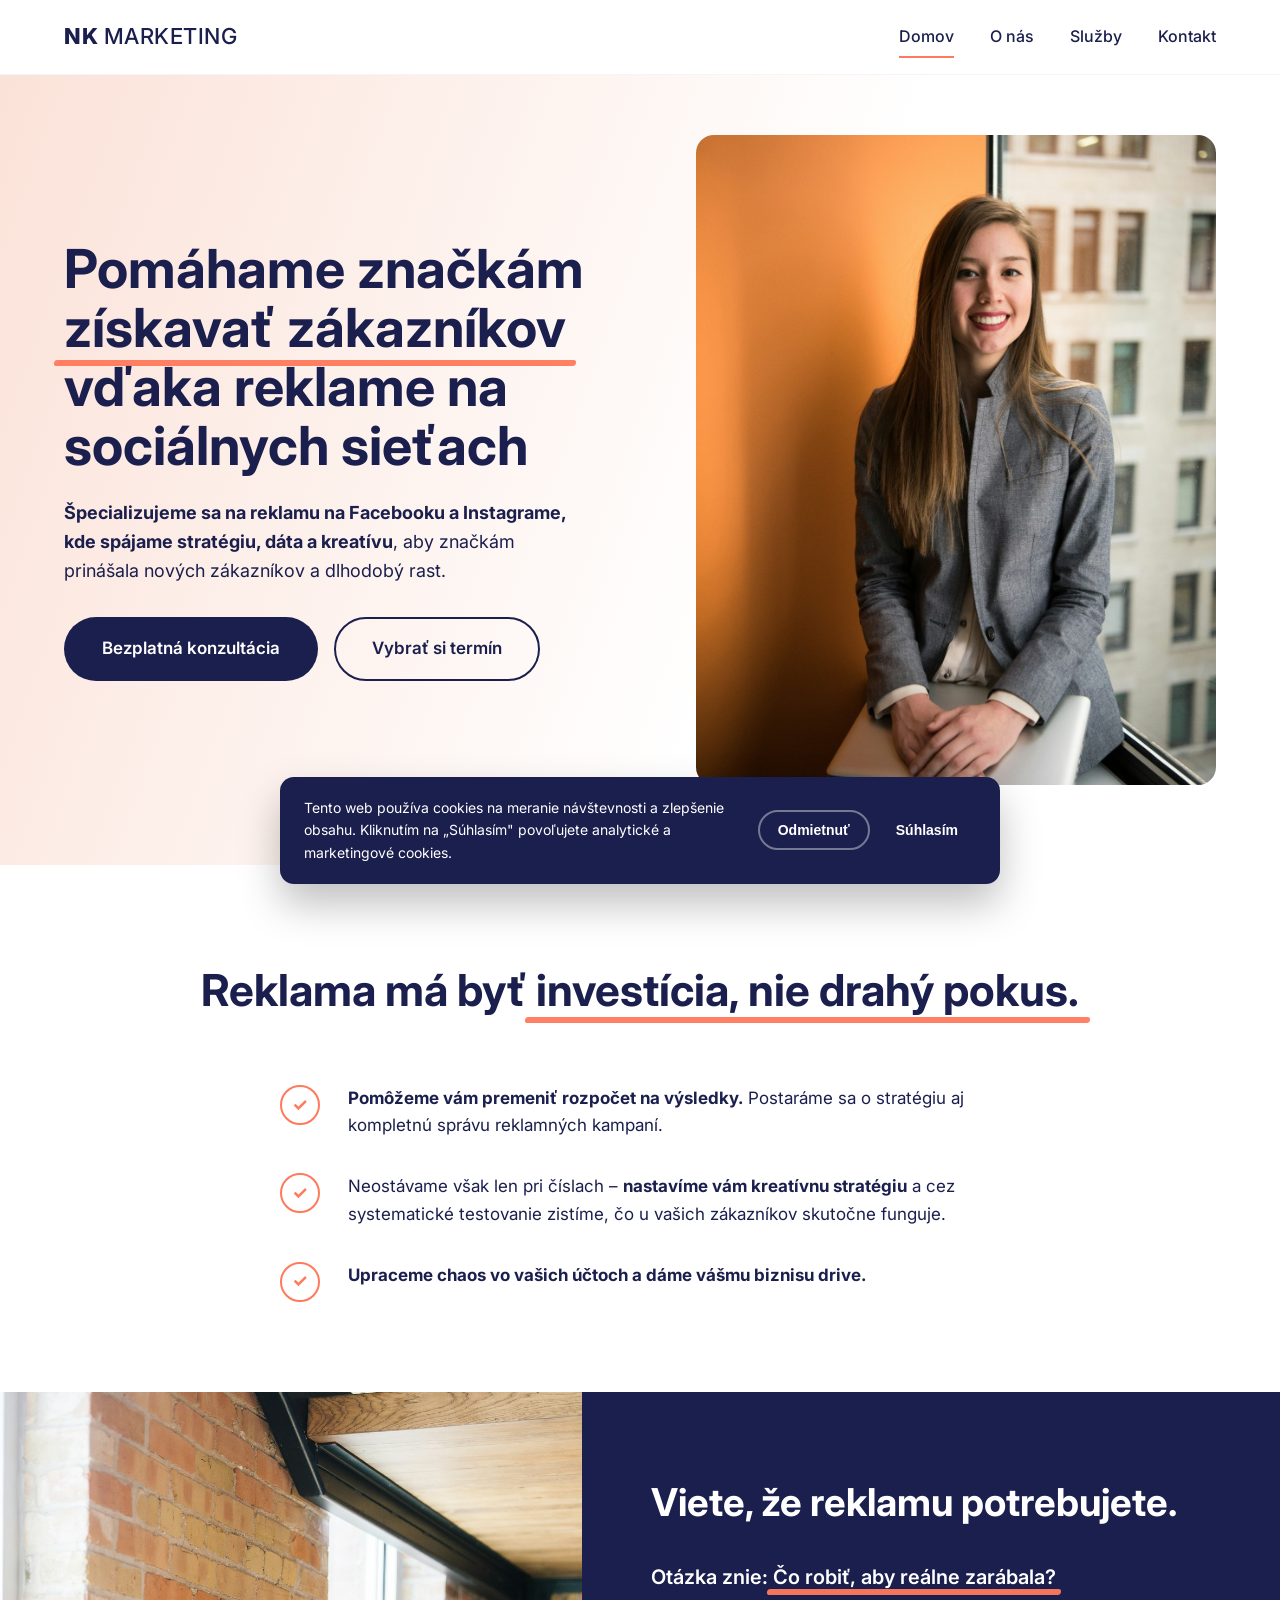
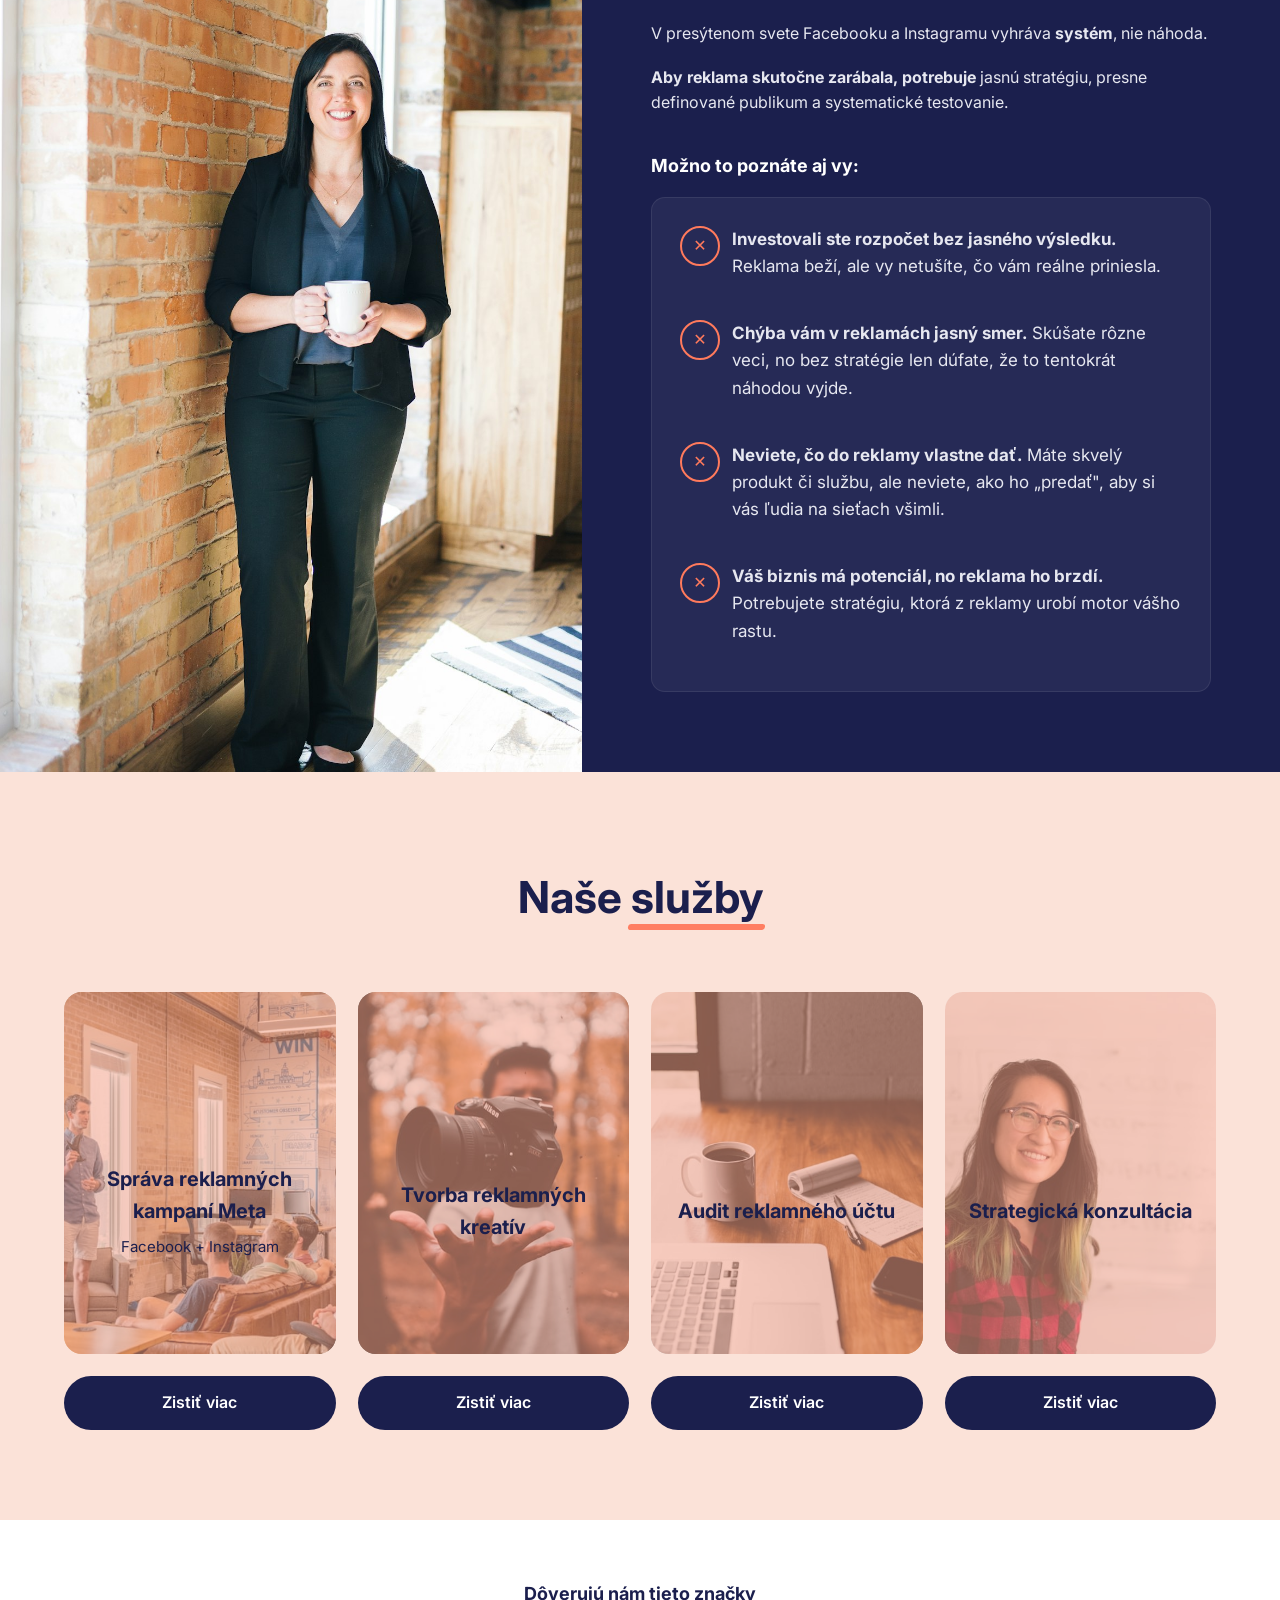
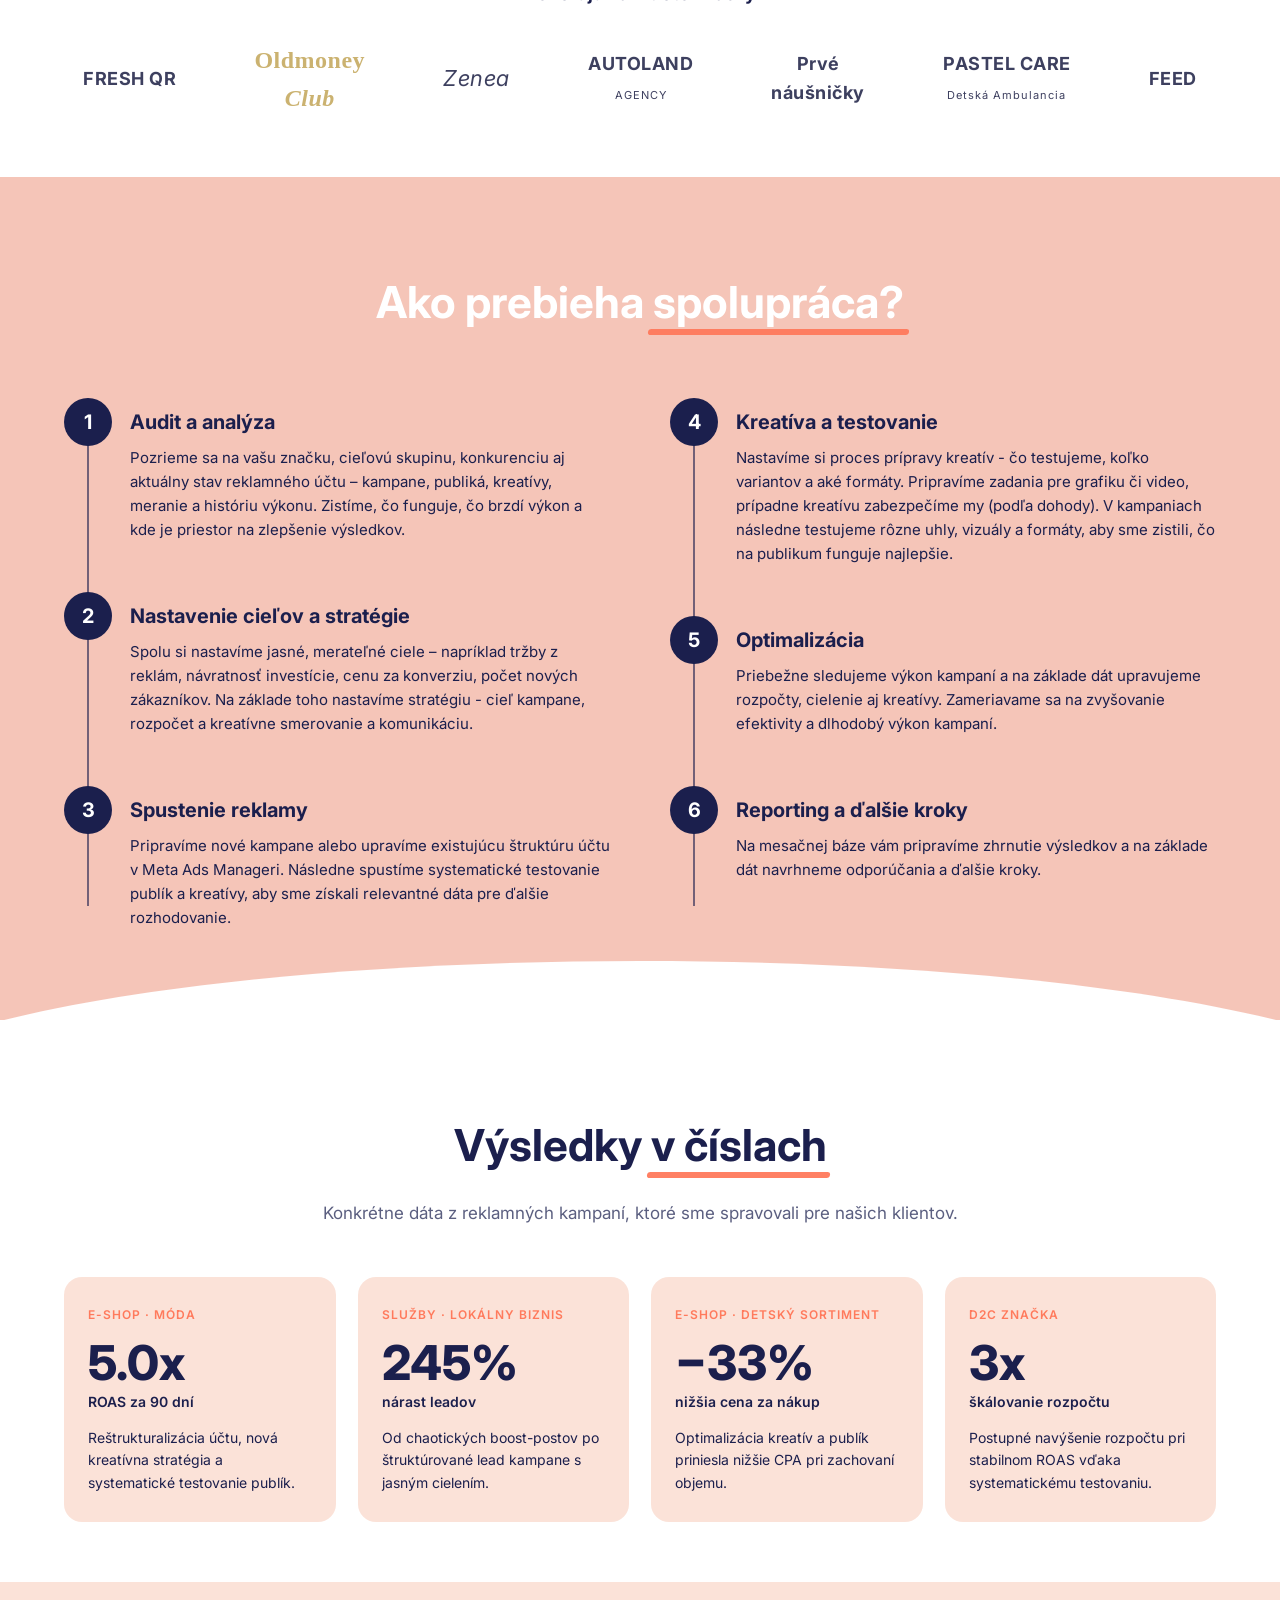
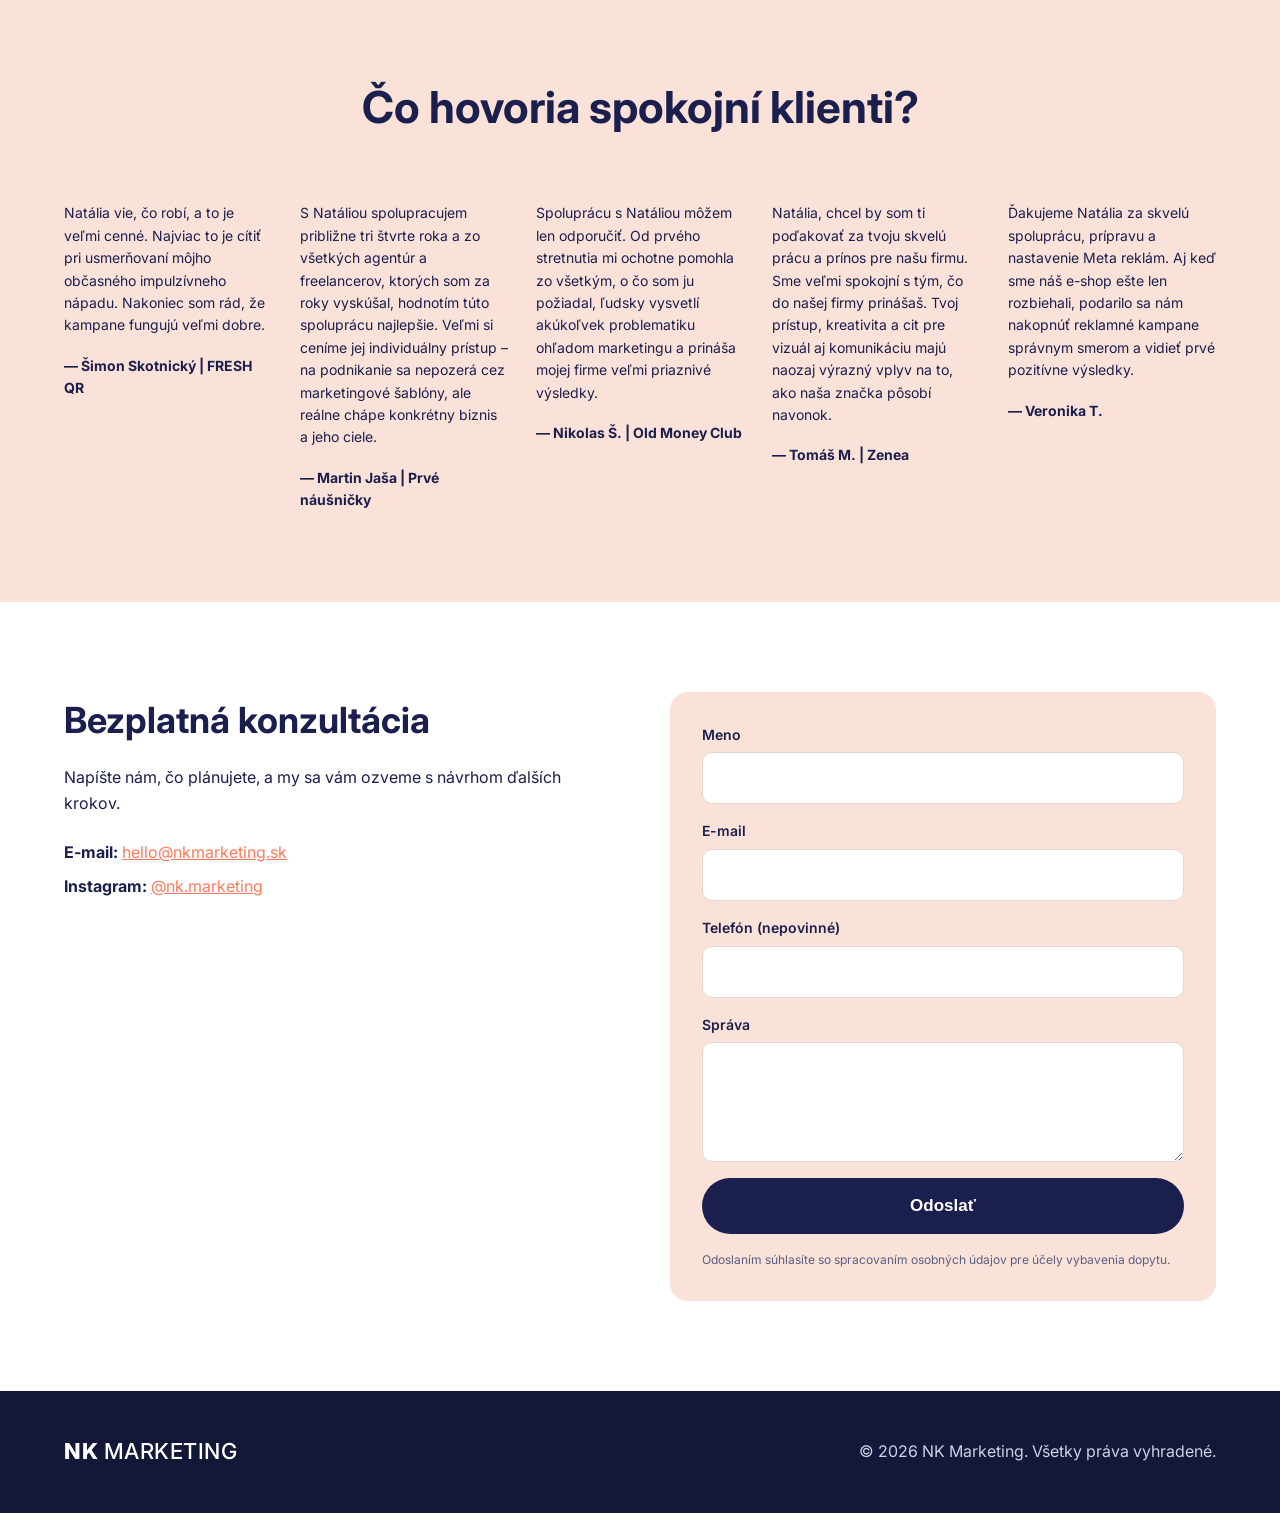
<file: apps/nk-marketing-web/index.html>
<!DOCTYPE html>
<html lang="sk">
<head>
<meta charset="UTF-8" />
<meta name="viewport" content="width=device-width, initial-scale=1.0" />
<title>NK Marketing — Reklama na Facebooku a Instagrame</title>
<meta name="description" content="Špecializujeme sa na reklamu na Facebooku a Instagrame. Stratégia, dáta a kreatíva, ktoré značkám prinášajú nových zákazníkov." />

<!-- Open Graph -->
<meta property="og:title" content="NK Marketing — Reklama na Facebooku a Instagrame" />
<meta property="og:description" content="Pomáhame značkám získavať zákazníkov vďaka reklame na sociálnych sieťach." />
<meta property="og:type" content="website" />
<meta property="og:image" content="assets/og.jpg" />

<!-- Favicon -->
<link rel="icon" href="data:image/svg+xml,<svg xmlns=%22http://www.w3.org/2000/svg%22 viewBox=%220 0 100 100%22><rect width=%22100%22 height=%22100%22 fill=%22%231b1f4d%22/><text x=%2250%22 y=%2268%22 text-anchor=%22middle%22 font-family=%22sans-serif%22 font-size=%2255%22 font-weight=%22800%22 fill=%22white%22>NK</text></svg>" />

<!-- Google Analytics 4 — nahraď G-XXXXXXXXXX svojim ID -->
<!--
<script async src="https://www.googletagmanager.com/gtag/js?id=G-XXXXXXXXXX"></script>
<script>
  window.dataLayer = window.dataLayer || [];
  function gtag(){dataLayer.push(arguments);}
  gtag('js', new Date());
  gtag('config', 'G-XXXXXXXXXX');
</script>
-->

<!-- Meta Pixel — nahraď XXXXXXXXXXXXXXX svojim Pixel ID -->
<!--
<script>
  !function(f,b,e,v,n,t,s){if(f.fbq)return;n=f.fbq=function(){n.callMethod?
  n.callMethod.apply(n,arguments):n.queue.push(arguments)};if(!f._fbq)f._fbq=n;
  n.push=n;n.loaded=!0;n.version='2.0';n.queue=[];t=b.createElement(e);t.async=!0;
  t.src=v;s=b.getElementsByTagName(e)[0];s.parentNode.insertBefore(t,s)}(window,
  document,'script','https://connect.facebook.net/en_US/fbevents.js');
  fbq('init', 'XXXXXXXXXXXXXXX');
  fbq('track', 'PageView');
</script>
-->

<link rel="preconnect" href="https://fonts.googleapis.com">
<link rel="preconnect" href="https://fonts.gstatic.com" crossorigin>
<link href="https://fonts.googleapis.com/css2?family=Inter:wght@400;500;600;700;800&display=swap" rel="stylesheet">
<link rel="stylesheet" href="styles.css" />
</head>
<body>

<header class="site-header">
  <div class="container nav">
    <a href="#" class="logo">NK <span>MARKETING</span></a>
    <nav class="main-nav">
      <a href="#domov" class="active">Domov</a>
      <a href="#o-nas">O nás</a>
      <a href="#sluzby">Služby</a>
      <a href="#kontakt">Kontakt</a>
    </nav>
    <button class="nav-toggle" aria-label="Menu">
      <span></span><span></span><span></span>
    </button>
  </div>
</header>

<!-- HERO -->
<section id="domov" class="hero">
  <div class="container hero-grid">
    <div class="hero-copy">
      <h1>
        Pomáhame značkám <span class="underline">získavať zákazníkov</span>
        vďaka reklame na sociálnych sieťach
      </h1>
      <p>
        <strong>Špecializujeme sa na reklamu na Facebooku a Instagrame, kde
        spájame stratégiu, dáta a kreatívu</strong>, aby značkám prinášala
        nových zákazníkov a dlhodobý rast.
      </p>
      <a href="#kontakt" class="btn btn-primary">Bezplatná konzultácia</a>
      <a href="https://calendly.com/YOUR_USERNAME/30min" target="_blank" rel="noopener" class="btn btn-ghost">Vybrať si termín</a>
    </div>
    <div class="hero-image">
      <img src="assets/hero.jpg" alt="" loading="eager" />
    </div>
  </div>
</section>

<!-- INVESTICIA -->
<section class="section section-light">
  <div class="container">
    <h2 class="section-title">
      Reklama má byť <span class="underline">investícia, nie drahý pokus.</span>
    </h2>
    <ul class="check-list">
      <li>
        <span class="icon-check" aria-hidden="true">✓</span>
        <p><strong>Pomôžeme vám premeniť rozpočet na výsledky.</strong>
        Postaráme sa o stratégiu aj kompletnú správu reklamných kampaní.</p>
      </li>
      <li>
        <span class="icon-check" aria-hidden="true">✓</span>
        <p>Neostávame však len pri číslach – <strong>nastavíme vám kreatívnu
        stratégiu</strong> a cez systematické testovanie zistíme, čo u vašich
        zákazníkov skutočne funguje.</p>
      </li>
      <li>
        <span class="icon-check" aria-hidden="true">✓</span>
        <p><strong>Upraceme chaos vo vašich účtoch a dáme vášmu biznisu drive.</strong></p>
      </li>
    </ul>
  </div>
</section>

<!-- PROBLEMS -->
<section id="o-nas" class="section section-split">
  <div class="split-grid">
    <div class="split-image">
      <img src="assets/about.jpg" alt="" />
    </div>
    <div class="split-dark">
      <div class="split-inner">
        <h2>Viete, že reklamu potrebujete.</h2>
        <h3>Otázka znie: <span class="underline">Čo robiť, aby reálne zarábala?</span></h3>
        <p>V presýtenom svete Facebooku a Instagramu vyhráva <strong>systém</strong>, nie náhoda.</p>
        <p><strong>Aby reklama skutočne zarábala, potrebuje</strong> jasnú stratégiu, presne definované publikum a systematické testovanie.</p>

        <h4 class="maybe-title">Možno to poznáte aj vy:</h4>
        <div class="problem-card">
          <ul class="x-list">
            <li>
              <span class="icon-x" aria-hidden="true">✕</span>
              <p><strong>Investovali ste rozpočet bez jasného výsledku.</strong> Reklama beží, ale vy netušíte, čo vám reálne priniesla.</p>
            </li>
            <li>
              <span class="icon-x" aria-hidden="true">✕</span>
              <p><strong>Chýba vám v reklamách jasný smer.</strong> Skúšate rôzne veci, no bez stratégie len dúfate, že to tentokrát náhodou vyjde.</p>
            </li>
            <li>
              <span class="icon-x" aria-hidden="true">✕</span>
              <p><strong>Neviete, čo do reklamy vlastne dať.</strong> Máte skvelý produkt či službu, ale neviete, ako ho „predať", aby si vás ľudia na sieťach všimli.</p>
            </li>
            <li>
              <span class="icon-x" aria-hidden="true">✕</span>
              <p><strong>Váš biznis má potenciál, no reklama ho brzdí.</strong> Potrebujete stratégiu, ktorá z reklamy urobí motor vášho rastu.</p>
            </li>
          </ul>
        </div>
      </div>
    </div>
  </div>
</section>

<!-- SERVICES -->
<section id="sluzby" class="section section-services">
  <div class="container">
    <h2 class="section-title">Naše <span class="underline">služby</span></h2>
    <div class="services-grid">
      <article class="service-card">
        <div class="service-image" style="background-image:url('assets/service-1.jpg')"></div>
        <div class="service-overlay">
          <h3>Správa reklamných kampaní Meta</h3>
          <p>Facebook + Instagram</p>
        </div>
        <a href="#kontakt" class="service-cta">Zistiť viac</a>
      </article>
      <article class="service-card">
        <div class="service-image" style="background-image:url('assets/service-2.jpg')"></div>
        <div class="service-overlay">
          <h3>Tvorba reklamných kreatív</h3>
        </div>
        <a href="#kontakt" class="service-cta">Zistiť viac</a>
      </article>
      <article class="service-card">
        <div class="service-image" style="background-image:url('assets/service-3.jpg')"></div>
        <div class="service-overlay">
          <h3>Audit reklamného účtu</h3>
        </div>
        <a href="#kontakt" class="service-cta">Zistiť viac</a>
      </article>
      <article class="service-card">
        <div class="service-image" style="background-image:url('assets/service-4.jpg')"></div>
        <div class="service-overlay">
          <h3>Strategická konzultácia</h3>
        </div>
        <a href="#kontakt" class="service-cta">Zistiť viac</a>
      </article>
    </div>
  </div>
</section>

<!-- BRANDS -->
<section class="section section-brands">
  <div class="container">
    <h3 class="brands-title">Dôverujú nám tieto značky</h3>
    <div class="brands-strip">
      <div class="brand">FRESH QR</div>
      <div class="brand brand-script">Oldmoney<br/><em>Club</em></div>
      <div class="brand brand-thin">Zenea</div>
      <div class="brand">AUTOLAND<br/><small>AGENCY</small></div>
      <div class="brand">Prvé<br/>náušničky</div>
      <div class="brand">PASTEL CARE<br/><small>Detská Ambulancia</small></div>
      <div class="brand">FEED</div>
    </div>
  </div>
</section>

<!-- PROCESS -->
<section class="section section-process">
  <div class="container">
    <h2 class="section-title section-title-light">Ako prebieha <span class="underline">spolupráca?</span></h2>
    <div class="process-grid">
      <div class="process-col">
        <div class="process-step">
          <span class="step-num">1</span>
          <div>
            <h4>Audit a analýza</h4>
            <p>Pozrieme sa na vašu značku, cieľovú skupinu, konkurenciu aj aktuálny stav reklamného účtu – kampane, publiká, kreatívy, meranie a históriu výkonu. Zistíme, čo funguje, čo brzdí výkon a kde je priestor na zlepšenie výsledkov.</p>
          </div>
        </div>
        <div class="process-step">
          <span class="step-num">2</span>
          <div>
            <h4>Nastavenie cieľov a stratégie</h4>
            <p>Spolu si nastavíme jasné, merateľné ciele – napríklad tržby z reklám, návratnosť investície, cenu za konverziu, počet nových zákazníkov. Na základe toho nastavíme stratégiu - cieľ kampane, rozpočet a kreatívne smerovanie a komunikáciu.</p>
          </div>
        </div>
        <div class="process-step">
          <span class="step-num">3</span>
          <div>
            <h4>Spustenie reklamy</h4>
            <p>Pripravíme nové kampane alebo upravíme existujúcu štruktúru účtu v Meta Ads Manageri. Následne spustíme systematické testovanie publík a kreatívy, aby sme získali relevantné dáta pre ďalšie rozhodovanie.</p>
          </div>
        </div>
      </div>
      <div class="process-col">
        <div class="process-step">
          <span class="step-num">4</span>
          <div>
            <h4>Kreatíva a testovanie</h4>
            <p>Nastavíme si proces prípravy kreatív - čo testujeme, koľko variantov a aké formáty. Pripravíme zadania pre grafiku či video, prípadne kreatívu zabezpečíme my (podľa dohody). V kampaniach následne testujeme rôzne uhly, vizuály a formáty, aby sme zistili, čo na publikum funguje najlepšie.</p>
          </div>
        </div>
        <div class="process-step">
          <span class="step-num">5</span>
          <div>
            <h4>Optimalizácia</h4>
            <p>Priebežne sledujeme výkon kampaní a na základe dát upravujeme rozpočty, cielenie aj kreatívy. Zameriavame sa na zvyšovanie efektivity a dlhodobý výkon kampaní.</p>
          </div>
        </div>
        <div class="process-step">
          <span class="step-num">6</span>
          <div>
            <h4>Reporting a ďalšie kroky</h4>
            <p>Na mesačnej báze vám pripravíme zhrnutie výsledkov a na základe dát navrhneme odporúčania a ďalšie kroky.</p>
          </div>
        </div>
      </div>
    </div>
  </div>
</section>

<!-- CASE STUDIES -->
<section class="section section-cases">
  <div class="container">
    <h2 class="section-title">Výsledky <span class="underline">v číslach</span></h2>
    <p class="section-subtitle">Konkrétne dáta z reklamných kampaní, ktoré sme spravovali pre našich klientov.</p>
    <div class="cases-grid">
      <article class="case-card">
        <div class="case-meta">E-shop · Móda</div>
        <div class="case-stat">
          <span class="case-num" data-target="6.4" data-suffix="x">0x</span>
          <span class="case-label">ROAS za 90 dní</span>
        </div>
        <p>Reštrukturalizácia účtu, nová kreatívna stratégia a systematické testovanie publík.</p>
      </article>
      <article class="case-card">
        <div class="case-meta">Služby · Lokálny biznis</div>
        <div class="case-stat">
          <span class="case-num" data-target="312" data-suffix="%">0%</span>
          <span class="case-label">nárast leadov</span>
        </div>
        <p>Od chaotických boost-postov po štruktúrované lead kampane s jasným cielením.</p>
      </article>
      <article class="case-card">
        <div class="case-meta">E-shop · Detský sortiment</div>
        <div class="case-stat">
          <span class="case-num" data-target="42" data-prefix="−" data-suffix="%">0%</span>
          <span class="case-label">nižšia cena za nákup</span>
        </div>
        <p>Optimalizácia kreatív a publík priniesla nižšie CPA pri zachovaní objemu.</p>
      </article>
      <article class="case-card">
        <div class="case-meta">D2C značka</div>
        <div class="case-stat">
          <span class="case-num" data-target="4" data-suffix="x">0x</span>
          <span class="case-label">škálovanie rozpočtu</span>
        </div>
        <p>Postupné navýšenie rozpočtu pri stabilnom ROAS vďaka systematickému testovaniu.</p>
      </article>
    </div>
  </div>
</section>

<!-- TESTIMONIALS -->
<section class="section section-testimonials">
  <div class="container">
    <h2 class="section-title">Čo hovoria spokojní klienti?</h2>
    <div class="testimonials-grid">
      <blockquote>
        <p>Natália vie, čo robí, a to je veľmi cenné. Najviac to je cítiť pri usmerňovaní môjho občasného impulzívneho nápadu. Nakoniec som rád, že kampane fungujú veľmi dobre.</p>
        <cite>— Šimon Skotnický | FRESH QR</cite>
      </blockquote>
      <blockquote>
        <p>S Natáliou spolupracujem približne tri štvrte roka a zo všetkých agentúr a freelancerov, ktorých som za roky vyskúšal, hodnotím túto spoluprácu najlepšie. Veľmi si ceníme jej individuálny prístup – na podnikanie sa nepozerá cez marketingové šablóny, ale reálne chápe konkrétny biznis a jeho ciele.</p>
        <cite>— Martin Jaša | Prvé náušničky</cite>
      </blockquote>
      <blockquote>
        <p>Spoluprácu s Natáliou môžem len odporučiť. Od prvého stretnutia mi ochotne pomohla zo všetkým, o čo som ju požiadal, ľudsky vysvetlí akúkoľvek problematiku ohľadom marketingu a prináša mojej firme veľmi priaznivé výsledky.</p>
        <cite>— Nikolas Š. | Old Money Club</cite>
      </blockquote>
      <blockquote>
        <p>Natália, chcel by som ti poďakovať za tvoju skvelú prácu a prínos pre našu firmu. Sme veľmi spokojní s tým, čo do našej firmy prinášaš. Tvoj prístup, kreativita a cit pre vizuál aj komunikáciu majú naozaj výrazný vplyv na to, ako naša značka pôsobí navonok.</p>
        <cite>— Tomáš M. | Zenea</cite>
      </blockquote>
      <blockquote>
        <p>Ďakujeme Natália za skvelú spoluprácu, prípravu a nastavenie Meta reklám. Aj keď sme náš e-shop ešte len rozbiehali, podarilo sa nám nakopnúť reklamné kampane správnym smerom a vidieť prvé pozitívne výsledky.</p>
        <cite>— Veronika T.</cite>
      </blockquote>
    </div>
  </div>
</section>

<!-- CONTACT -->
<section id="kontakt" class="section section-contact">
  <div class="container contact-grid">
    <div>
      <h2>Bezplatná konzultácia</h2>
      <p>Napíšte nám, čo plánujete, a my sa vám ozveme s návrhom ďalších krokov.</p>
      <ul class="contact-meta">
        <li><strong>E-mail:</strong> <a href="mailto:hello@nkmarketing.sk">hello@nkmarketing.sk</a></li>
        <li><strong>Instagram:</strong> <a href="#">@nk.marketing</a></li>
      </ul>
    </div>
    <!-- Formspree: zaregistruj sa na formspree.io, vytvor formulár, sem prilep svoj endpoint -->
    <form class="contact-form" action="https://formspree.io/f/YOUR_FORM_ID" method="POST">
      <label>Meno
        <input type="text" name="name" required />
      </label>
      <label>E-mail
        <input type="email" name="email" required />
      </label>
      <label>Telefón (nepovinné)
        <input type="tel" name="phone" />
      </label>
      <label>Správa
        <textarea name="message" rows="4" required></textarea>
      </label>
      <input type="hidden" name="_subject" value="Nová správa z webu NK Marketing" />
      <input type="text" name="_gotcha" style="display:none" tabindex="-1" autocomplete="off" />
      <button type="submit" class="btn btn-primary">Odoslať</button>
      <p class="form-note">Odoslaním súhlasíte so spracovaním osobných údajov pre účely vybavenia dopytu.</p>
    </form>
  </div>
</section>

<footer class="site-footer">
  <div class="container footer-inner">
    <a href="#" class="logo logo-light">NK <span>MARKETING</span></a>
    <p>&copy; <span id="year"></span> NK Marketing. Všetky práva vyhradené.</p>
  </div>
</footer>

<!-- Cookie banner -->
<div id="cookie-banner" class="cookie-banner" hidden>
  <div class="cookie-inner">
    <p>Tento web používa cookies na meranie návštevnosti a zlepšenie obsahu. Kliknutím na „Súhlasím" povoľujete analytické a marketingové cookies.</p>
    <div class="cookie-actions">
      <button type="button" class="btn btn-ghost" data-cookie="reject">Odmietnuť</button>
      <button type="button" class="btn btn-primary" data-cookie="accept">Súhlasím</button>
    </div>
  </div>
</div>

<script src="script.js"></script>
</body>
</html>
</file>
<file: apps/nk-marketing-web/styles.css>
/* === Reset & base === */
*,*::before,*::after{box-sizing:border-box}
html{scroll-behavior:smooth}
body{
  margin:0;
  font-family:'Inter',system-ui,-apple-system,sans-serif;
  color:#1b1f4d;
  background:#fff;
  line-height:1.6;
  -webkit-font-smoothing:antialiased;
}
img{max-width:100%;display:block}
a{color:inherit;text-decoration:none}

:root{
  --navy:#1b1f4d;
  --navy-deep:#141838;
  --coral:#ff7a5c;
  --peach:#fbe2d8;
  --peach-strong:#f5c5b8;
  --bg:#ffffff;
  --muted:#5b5f80;
  --radius:18px;
  --maxw:1200px;
}

.container{max-width:var(--maxw);margin:0 auto;padding:0 24px}

/* === Buttons === */
.btn{
  display:inline-block;
  padding:18px 38px;
  border-radius:999px;
  font-weight:600;
  font-size:17px;
  border:none;
  cursor:pointer;
  transition:transform .15s ease,box-shadow .15s ease,background .15s;
}
.btn-primary{background:var(--navy);color:#fff}
.btn-primary:hover{transform:translateY(-2px);box-shadow:0 10px 25px rgba(27,31,77,.25)}
.btn-ghost{
  background:transparent;color:var(--navy);
  border:2px solid var(--navy);padding:16px 36px;
  margin-left:12px;
}
.btn-ghost:hover{background:var(--navy);color:#fff}

/* === Underline accent === */
.underline{
  position:relative;
  white-space:normal;
}
.underline::after{
  content:"";
  position:absolute;
  left:-2%;
  right:-2%;
  bottom:-6px;
  height:6px;
  background:var(--coral);
  border-radius:4px;
  transform:skewX(-8deg);
  opacity:.95;
}

/* === Header === */
.site-header{
  position:sticky;
  top:0;
  background:#fff;
  z-index:50;
  border-bottom:1px solid rgba(0,0,0,.04);
}
.nav{
  display:flex;
  align-items:center;
  justify-content:space-between;
  padding:18px 24px;
}
.logo{
  font-weight:800;
  font-size:22px;
  letter-spacing:.5px;
  color:var(--navy);
}
.logo span{font-weight:500}
.main-nav{display:flex;gap:36px}
.main-nav a{
  font-weight:500;
  color:var(--navy);
  padding:6px 0;
  position:relative;
}
.main-nav a.active::after,
.main-nav a:hover::after{
  content:"";
  position:absolute;
  left:0;right:0;bottom:-2px;
  height:2px;background:var(--coral);
}
.nav-toggle{
  display:none;
  background:none;border:none;cursor:pointer;
  flex-direction:column;gap:5px;padding:8px;
}
.nav-toggle span{width:24px;height:2px;background:var(--navy)}

/* === Hero === */
.hero{
  background:linear-gradient(110deg,var(--peach) 0%,#fff 60%);
  padding:60px 0 80px;
}
.hero-grid{
  display:grid;
  grid-template-columns:1.1fr 1fr;
  gap:60px;
  align-items:center;
}
.hero-copy h1{
  font-size:clamp(34px,4.2vw,56px);
  line-height:1.1;
  margin:0 0 24px;
  font-weight:700;
}
.hero-copy p{
  font-size:18px;
  color:var(--navy);
  max-width:520px;
  margin:0 0 32px;
}
.hero-image{
  border-radius:var(--radius);
  overflow:hidden;
  aspect-ratio:4/5;
  background:#ddd;
}
.hero-image img{width:100%;height:100%;object-fit:cover}

/* === Sections === */
.section{padding:90px 0}
.section-light{background:#fff}
.section-title{
  text-align:center;
  font-size:clamp(28px,3.5vw,44px);
  font-weight:700;
  margin:0 0 60px;
}
.section-title-light{color:#fff}

/* === Check list === */
.check-list{
  list-style:none;
  padding:0;margin:0 auto;
  max-width:720px;
  display:flex;
  flex-direction:column;
  gap:34px;
}
.check-list li{
  display:grid;
  grid-template-columns:48px 1fr;
  gap:20px;
  align-items:start;
}
.icon-check,.icon-x{
  display:flex;
  align-items:center;justify-content:center;
  width:40px;height:40px;
  border-radius:50%;
  border:2px solid var(--coral);
  color:var(--coral);
  font-weight:700;
  font-size:18px;
}
.icon-x{font-size:16px}
.check-list p,.x-list p{margin:0;font-size:17px}

/* === Split (problems) === */
.section-split{padding:0;background:#fff}
.split-grid{
  display:grid;
  grid-template-columns:1fr 1.2fr;
  min-height:680px;
}
.split-image{
  background:#ccc center/cover;
}
.split-image img{width:100%;height:100%;object-fit:cover}
.split-dark{
  background:var(--navy);
  color:#fff;
  display:flex;
  align-items:center;
  padding:80px 60px;
}
.split-inner{max-width:560px;margin:0 auto}
.split-dark h2{
  font-size:clamp(28px,3vw,40px);
  margin:0 0 28px;
  font-weight:700;
}
.split-dark h3{
  font-size:20px;font-weight:600;
  margin:0 0 28px;
}
.split-dark p{margin:0 0 18px;color:#e6e7f0}
.maybe-title{
  margin:36px 0 16px;
  font-size:18px;
}
.problem-card{
  background:rgba(255,255,255,.05);
  border:1px solid rgba(255,255,255,.08);
  border-radius:14px;
  padding:28px;
}
.x-list{
  list-style:none;
  padding:0;margin:0;
  display:flex;flex-direction:column;gap:22px;
}
.x-list li{
  display:grid;grid-template-columns:36px 1fr;gap:16px;align-items:start;
}
.x-list .icon-x{background:transparent}

/* === Services === */
.section-services{background:var(--peach)}
.services-grid{
  display:grid;
  grid-template-columns:repeat(4,1fr);
  gap:22px;
}
.service-card{
  display:flex;
  flex-direction:column;
  gap:14px;
}
.service-image{
  position:relative;
  aspect-ratio:3/4;
  background:var(--peach-strong) center/cover;
  border-radius:var(--radius);
  overflow:hidden;
}
.service-image::after{
  content:"";
  position:absolute;inset:0;
  background:rgba(245,165,140,.55);
}
.service-overlay{
  position:relative;
  margin-top:-100%;
  height:0;
  padding-top:0;
  z-index:2;
  pointer-events:none;
}
.service-card{position:relative}
.service-card .service-overlay{
  position:absolute;
  inset:0;
  display:flex;
  flex-direction:column;
  justify-content:center;
  align-items:center;
  text-align:center;
  padding:24px;
  z-index:2;
  margin:0;height:auto;padding-top:24px;
}
.service-card .service-overlay h3{
  margin:0;font-size:20px;color:var(--navy);font-weight:700;
}
.service-card .service-overlay p{
  margin:8px 0 0;font-size:15px;color:var(--navy);
}
.service-cta{
  display:block;
  text-align:center;
  background:var(--navy);
  color:#fff;
  padding:14px 18px;
  border-radius:999px;
  font-weight:600;
  margin-top:8px;
  transition:transform .15s;
}
.service-cta:hover{transform:translateY(-2px)}

/* === Brands === */
.section-brands{padding:60px 0;background:#fff}
.brands-title{
  text-align:center;
  font-weight:700;
  font-size:18px;
  color:var(--navy);
  margin:0 0 32px;
}
.brands-strip{
  display:flex;
  flex-wrap:wrap;
  gap:40px;
  justify-content:space-around;
  align-items:center;
  opacity:.85;
}
.brand{
  font-weight:700;
  color:var(--navy);
  text-align:center;
  font-size:18px;
  letter-spacing:.5px;
  filter:grayscale(.2);
}
.brand small{font-weight:400;font-size:11px;letter-spacing:1px}
.brand-script{font-family:'Brush Script MT',cursive;font-size:24px;color:#c9a544}
.brand-thin{font-style:italic;font-weight:400;font-size:22px}

/* === Process === */
.section-process{
  background:var(--peach-strong);
  position:relative;
}
.section-process::after{
  content:"";
  position:absolute;
  bottom:-1px;left:0;right:0;
  height:80px;
  background:url("data:image/svg+xml;utf8,<svg xmlns='http://www.w3.org/2000/svg' viewBox='0 0 1200 80' preserveAspectRatio='none'><path d='M0,80 C300,0 900,0 1200,80 L1200,80 L0,80 Z' fill='%23ffffff'/></svg>") center/cover no-repeat;
}
.process-grid{
  display:grid;
  grid-template-columns:1fr 1fr;
  gap:60px;
  position:relative;
  z-index:1;
}
.process-col{
  display:flex;
  flex-direction:column;
  gap:50px;
  position:relative;
}
.process-col::before{
  content:"";
  position:absolute;
  left:23px;
  top:24px;bottom:24px;
  width:2px;
  background:var(--navy);
  opacity:.6;
}
.process-step{
  display:grid;
  grid-template-columns:48px 1fr;
  gap:18px;
  position:relative;
  z-index:2;
}
.step-num{
  width:48px;height:48px;border-radius:50%;
  background:var(--navy);color:#fff;
  display:flex;align-items:center;justify-content:center;
  font-weight:700;font-size:20px;
}
.process-step h4{
  margin:8px 0 8px;
  font-size:20px;
  color:var(--navy);
}
.process-step p{margin:0;color:var(--navy);font-size:15px}

/* === Testimonials === */
.section-testimonials{background:var(--peach)}
.testimonials-grid{
  display:grid;
  grid-template-columns:repeat(5,1fr);
  gap:28px;
}
.testimonials-grid blockquote{
  margin:0;
  font-size:14px;
  color:var(--navy);
}
.testimonials-grid blockquote p{margin:0 0 18px}
.testimonials-grid cite{
  font-style:normal;
  font-weight:700;
  display:block;
}

/* === Contact === */
.section-contact{background:#fff}
.contact-grid{
  display:grid;
  grid-template-columns:1fr 1fr;
  gap:60px;
  align-items:start;
}
.contact-grid h2{font-size:36px;margin:0 0 16px}
.contact-meta{list-style:none;padding:0;margin:24px 0 0}
.contact-meta li{margin-bottom:8px}
.contact-meta a{color:var(--coral);text-decoration:underline}
.contact-form{
  display:flex;flex-direction:column;gap:16px;
  background:var(--peach);
  padding:32px;border-radius:var(--radius);
}
.contact-form label{
  display:flex;flex-direction:column;
  gap:6px;font-size:14px;font-weight:600;
}
.contact-form input,.contact-form textarea{
  padding:14px 16px;
  border:1px solid #e3d6cf;
  border-radius:10px;
  font:inherit;
  background:#fff;
}
.contact-form input:focus,.contact-form textarea:focus{
  outline:2px solid var(--coral);
  border-color:transparent;
}

/* === Footer === */
.site-footer{
  background:var(--navy-deep);
  color:#cdd0e6;
  padding:32px 0;
}
.footer-inner{
  display:flex;
  justify-content:space-between;
  align-items:center;
  flex-wrap:wrap;
  gap:16px;
}
.logo-light{color:#fff}

/* === Section subtitle === */
.section-subtitle{
  text-align:center;max-width:640px;margin:-40px auto 50px;
  color:var(--muted);font-size:17px;
}

/* === Cases === */
.section-cases{background:#fff;padding-bottom:60px}
.cases-grid{
  display:grid;grid-template-columns:repeat(4,1fr);gap:22px;
}
.case-card{
  background:var(--peach);
  border-radius:var(--radius);
  padding:28px 24px;
  display:flex;flex-direction:column;gap:14px;
}
.case-meta{
  font-size:12px;font-weight:600;
  text-transform:uppercase;letter-spacing:1px;
  color:var(--coral);
}
.case-stat{display:flex;flex-direction:column;gap:4px}
.case-num{
  font-size:48px;font-weight:800;color:var(--navy);line-height:1;
}
.case-label{font-size:14px;color:var(--navy);font-weight:600}
.case-card p{margin:0;font-size:14px;color:var(--navy)}

/* === Cookie banner === */
.cookie-banner{
  position:fixed;left:16px;right:16px;bottom:16px;
  background:var(--navy);color:#fff;
  border-radius:14px;padding:20px 24px;
  box-shadow:0 20px 40px rgba(0,0,0,.25);
  z-index:100;
  max-width:720px;margin:0 auto;
}
.cookie-inner{display:flex;gap:18px;align-items:center;flex-wrap:wrap;justify-content:space-between}
.cookie-banner p{margin:0;font-size:14px;flex:1;min-width:240px}
.cookie-actions{display:flex;gap:8px}
.cookie-banner .btn{padding:10px 18px;font-size:14px}
.cookie-banner .btn-ghost{color:#fff;border-color:rgba(255,255,255,.4);margin:0}
.cookie-banner .btn-ghost:hover{background:rgba(255,255,255,.1);color:#fff}

/* === Form note === */
.form-note{
  font-size:12px;color:var(--muted);font-weight:400;margin:0;
}

/* === Reveal on scroll === */
.reveal{
  opacity:0;
  transform:translateY(30px);
  transition:opacity .7s ease, transform .7s ease;
  will-change:opacity, transform;
}
.reveal.is-visible{
  opacity:1;
  transform:translateY(0);
}
@media (prefers-reduced-motion:reduce){
  .reveal{opacity:1;transform:none;transition:none}
}

/* === Responsive === */
@media (max-width:960px){
  .main-nav{display:none;position:absolute;top:100%;left:0;right:0;background:#fff;flex-direction:column;padding:20px;gap:18px;box-shadow:0 6px 20px rgba(0,0,0,.08)}
  .main-nav.open{display:flex}
  .nav-toggle{display:flex}
  .hero-grid{grid-template-columns:1fr;gap:40px}
  .split-grid{grid-template-columns:1fr}
  .split-image{min-height:300px}
  .split-dark{padding:50px 28px}
  .services-grid{grid-template-columns:repeat(2,1fr)}
  .cases-grid{grid-template-columns:repeat(2,1fr)}
  .btn-ghost{margin-left:0;margin-top:12px;display:inline-block}
  .testimonials-grid{grid-template-columns:1fr 1fr}
  .process-grid{grid-template-columns:1fr;gap:40px}
  .contact-grid{grid-template-columns:1fr}
  .section{padding:60px 0}
}
@media (max-width:560px){
  .services-grid{grid-template-columns:1fr}
  .testimonials-grid{grid-template-columns:1fr}
  .brands-strip{gap:24px}
}
</file>
